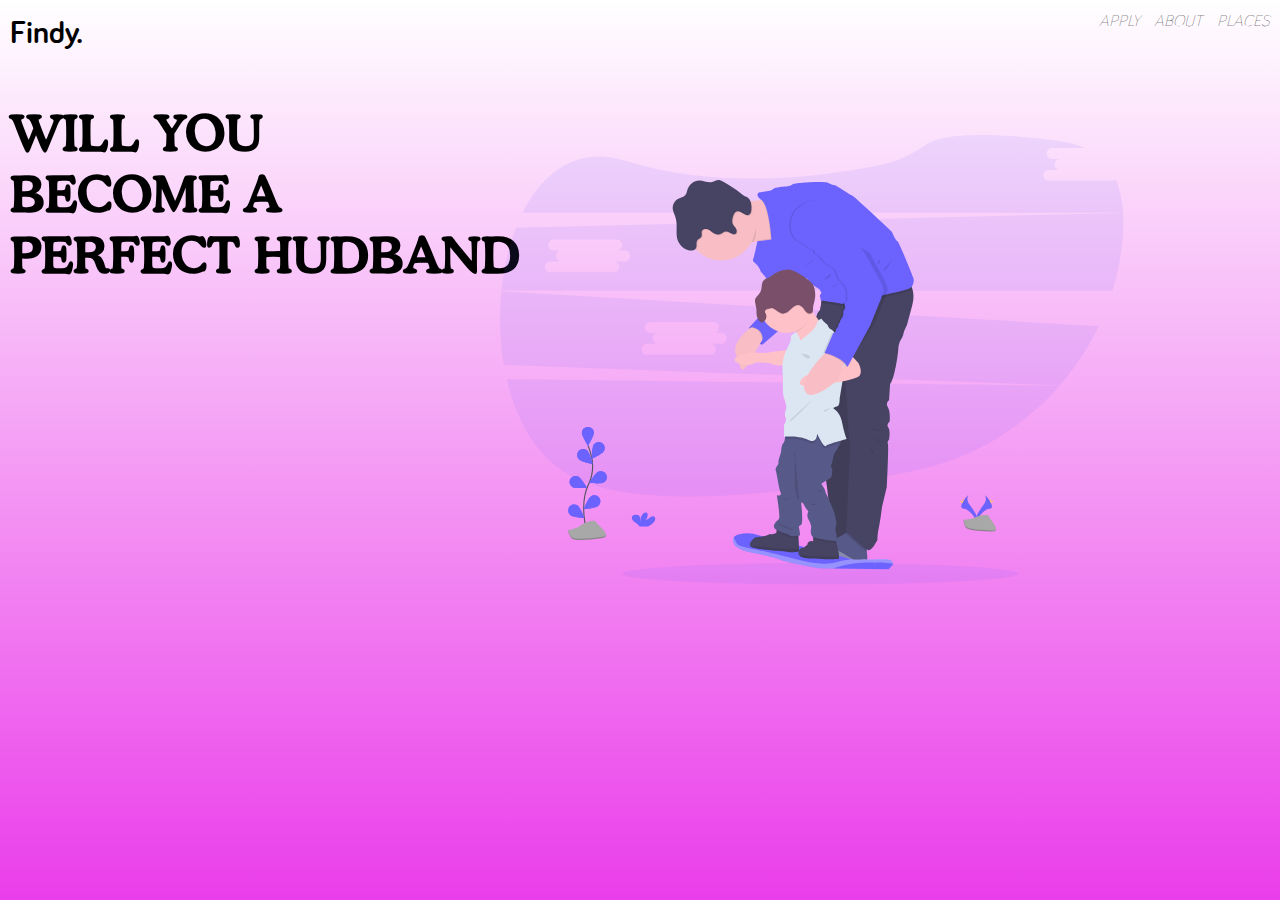
<file: projet html et css/index.html>
<!DOCTYPE html>
<html lang="en">
<head>
    <meta charset="UTF-8">
    <link rel="stylesheet" href="style.css">
    <meta name="viewport" content="width=device-width, initial-scale=1.0">
    <title>Responsabilité</title>
</head>
<body>
    <header>
        <h1><a href="index.html">Findy.</a></h1>
        <nav>
            <ul>
                <i>
                <li><a href="apply.html">APPLY</a></li>
                <li><a href="about.html">ABOUT</a></li>
                <li><a href="places.html">PLACES</a></li>
                </i>
            </ul>
        </nav>
    </header>
    <main>
        <h3>WILL YOU <br> BECOME A <br> PERFECT HUDBAND</h3>
    </main>
    <div class="svg">
    <svg width="1098" height="791" viewBox="0 0 1098 791" fill="none" xmlns="http://www.w3.org/2000/svg">
        <g id="fatherhood 1">
        <g clip-path="url(#clip0)">
        <path id="Vector" opacity="0.1" d="M11.85 429.97C29.21 504.17 65.96 568.31 124.03 599.44C244.74 664.05 516.95 630.72 720.1 592.44C822.756 573.161 915.937 519.896 984.64 441.22L11.85 429.97Z" fill="#6C63FF"/>
        <path id="Vector_2" opacity="0.1" d="M1077.2 80.71H965.73C963.176 80.71 960.727 79.6954 958.921 77.8894C957.115 76.0835 956.1 73.634 956.1 71.08C956.1 68.526 957.115 66.0765 958.921 64.2706C960.727 62.4646 963.176 61.45 965.73 61.45H985C982.498 61.3694 980.126 60.319 978.385 58.5209C976.644 56.7228 975.671 54.3179 975.671 51.815C975.671 49.3121 976.644 46.9073 978.385 45.1092C980.126 43.311 982.498 42.2606 985 42.18H971.24C968.738 42.0994 966.366 41.049 964.625 39.2509C962.884 37.4528 961.91 35.048 961.91 32.545C961.91 30.0421 962.884 27.6373 964.625 25.8392C966.366 24.041 968.738 22.9906 971.24 22.91H1029.42C1016.51 16.91 1001.42 12.64 984.03 10.4C825.39 -9.96999 768.75 3.51001 748.77 17.4C724.12 34.5 696.62 47.08 667.23 53.14C569.35 73.33 386.3 97.63 220.39 45.36C137.93 19.36 76.65 63.28 39.91 136.64H1096.55C1095.17 115.32 1091.04 95.64 1083.46 78.4C1081.72 79.8969 1079.5 80.7169 1077.2 80.71V80.71Z" fill="#6C63FF"/>
        <path id="Vector_3" opacity="0.1" d="M2.39 275.1C-1.89131 318.251 -0.438682 361.78 6.71 404.55L985.39 440.35C1012.64 409.009 1035.51 374.122 1053.39 336.64L2.39 275.1ZM389.47 367.44H370.2C372.754 367.44 375.203 368.455 377.009 370.261C378.815 372.067 379.83 374.516 379.83 377.07C379.83 379.624 378.815 382.073 377.009 383.879C375.203 385.685 372.754 386.7 370.2 386.7H258.73C256.176 386.7 253.727 385.685 251.921 383.879C250.115 382.073 249.1 379.624 249.1 377.07C249.1 374.516 250.115 372.067 251.921 370.261C253.727 368.455 256.176 367.44 258.73 367.44H278C275.498 367.359 273.126 366.309 271.385 364.511C269.644 362.713 268.67 360.308 268.67 357.805C268.67 355.302 269.644 352.897 271.385 351.099C273.126 349.301 275.498 348.251 278 348.17H264.24C261.738 348.089 259.366 347.039 257.625 345.241C255.884 343.443 254.91 341.038 254.91 338.535C254.91 336.032 255.884 333.627 257.625 331.829C259.366 330.031 261.738 328.981 264.24 328.9H375.71C378.212 328.981 380.584 330.031 382.325 331.829C384.066 333.627 385.04 336.032 385.04 338.535C385.04 341.038 384.066 343.443 382.325 345.241C380.584 347.039 378.212 348.089 375.71 348.17H389.47C391.972 348.251 394.344 349.301 396.085 351.099C397.826 352.897 398.8 355.302 398.8 357.805C398.8 360.308 397.826 362.713 396.085 364.511C394.344 366.309 391.972 367.359 389.47 367.44V367.44Z" fill="#6C63FF"/>
        <path id="Vector_4" opacity="0.1" d="M1096.6 137.28L28.12 163.28C15.12 196.69 6.55 234.44 2.55 273.61H1077.88C1084.9 250.612 1090.09 227.095 1093.41 203.28C1096.61 180.27 1097.89 158.01 1096.6 137.28ZM219.47 222.44H200.2C201.465 222.44 202.717 222.689 203.885 223.173C205.054 223.657 206.115 224.366 207.009 225.261C207.904 226.155 208.613 227.216 209.097 228.385C209.581 229.553 209.83 230.805 209.83 232.07C209.83 233.335 209.581 234.587 209.097 235.755C208.613 236.924 207.904 237.985 207.009 238.879C206.115 239.774 205.054 240.483 203.885 240.967C202.717 241.451 201.465 241.7 200.2 241.7H88.73C86.176 241.7 83.7265 240.685 81.9206 238.879C80.1146 237.074 79.1 234.624 79.1 232.07C79.1 229.516 80.1146 227.067 81.9206 225.261C83.7265 223.455 86.176 222.44 88.73 222.44H108C105.498 222.359 103.126 221.309 101.385 219.511C99.6439 217.713 98.6704 215.308 98.6704 212.805C98.6704 210.302 99.6439 207.897 101.385 206.099C103.126 204.301 105.498 203.251 108 203.17H94.24C91.7384 203.089 89.3662 202.039 87.625 200.241C85.8839 198.443 84.9104 196.038 84.9104 193.535C84.9104 191.032 85.8839 188.627 87.625 186.829C89.3662 185.031 91.7384 183.981 94.24 183.9H205.71C208.212 183.981 210.584 185.031 212.325 186.829C214.066 188.627 215.04 191.032 215.04 193.535C215.04 196.038 214.066 198.443 212.325 200.241C210.584 202.039 208.212 203.089 205.71 203.17H219.47C221.972 203.251 224.344 204.301 226.085 206.099C227.826 207.897 228.8 210.302 228.8 212.805C228.8 215.308 227.826 217.713 226.085 219.511C224.344 221.309 221.972 222.359 219.47 222.44V222.44Z" fill="#6C63FF"/>
        <path id="Vector_5" opacity="0.1" d="M563.62 790.89C756.274 790.89 912.45 782.437 912.45 772.01C912.45 761.583 756.274 753.13 563.62 753.13C370.967 753.13 214.79 761.583 214.79 772.01C214.79 782.437 370.967 790.89 563.62 790.89Z" fill="#6C63FF"/>
        <path id="Vector_6" d="M853.21 633.18C853.21 633.18 858.7 640.37 850.67 651.18C842.64 661.99 836.02 671.18 838.67 677.95C838.67 677.95 850.78 657.8 860.67 657.52C870.56 657.24 864.05 645.3 853.21 633.18Z" fill="#6C63FF"/>
        <path id="Vector_7" opacity="0.1" d="M853.21 633.18C853.684 633.876 854.06 634.633 854.33 635.43C863.95 646.74 869.07 657.29 859.83 657.55C851.21 657.8 840.88 673.2 838.41 677.09C838.488 677.392 838.585 677.689 838.7 677.98C838.7 677.98 850.81 657.83 860.7 657.55C870.59 657.27 864.05 645.3 853.21 633.18Z" fill="black"/>
        <path id="Vector_8" d="M863.42 642.34C863.42 644.87 863.14 646.92 862.79 646.92C862.44 646.92 862.15 644.87 862.15 642.34C862.15 639.81 862.51 641 862.86 641C863.21 641 863.42 639.81 863.42 642.34Z" fill="#FFD037"/>
        <path id="Vector_9" d="M866.92 645.36C864.7 646.57 862.77 647.3 862.6 646.99C862.43 646.68 864.1 645.45 866.32 644.24C868.54 643.03 867.66 643.91 867.83 644.24C868 644.57 869.14 644.15 866.92 645.36Z" fill="#FFD037"/>
        <path id="Vector_10" d="M824.19 633.18C824.19 633.18 818.7 640.37 826.73 651.18C834.76 661.99 841.37 671.18 838.73 677.95C838.73 677.95 826.61 657.8 816.73 657.52C806.85 657.24 813.34 645.3 824.19 633.18Z" fill="#6C63FF"/>
        <path id="Vector_11" opacity="0.1" d="M824.19 633.18C823.712 633.873 823.335 634.631 823.07 635.43C813.45 646.74 808.32 657.29 817.57 657.55C826.18 657.8 836.57 673.2 838.99 677.09C838.91 677.39 838.81 677.68 838.7 677.98C838.7 677.98 826.58 657.83 816.7 657.55C806.82 657.27 813.34 645.3 824.19 633.18Z" fill="black"/>
        <path id="Vector_12" d="M813.98 642.34C813.98 644.87 814.26 646.92 814.61 646.92C814.96 646.92 815.25 644.87 815.25 642.34C815.25 639.81 814.89 641 814.54 641C814.19 641 813.98 639.81 813.98 642.34Z" fill="#FFD037"/>
        <path id="Vector_13" d="M810.47 645.36C812.69 646.57 814.63 647.3 814.8 646.99C814.97 646.68 813.3 645.45 811.08 644.24C808.86 643.03 809.74 643.91 809.57 644.24C809.4 644.57 808.25 644.15 810.47 645.36Z" fill="#FFD037"/>
        <path id="Vector_14" d="M815.73 677.04C815.73 677.04 831.09 676.56 835.73 673.27C840.37 669.98 859.36 666.03 860.51 671.27C861.66 676.51 883.59 697.56 866.25 697.7C848.91 697.84 825.96 695 821.34 692.19C816.72 689.38 815.73 677.04 815.73 677.04Z" fill="#A8A8A8"/>
        <path id="Vector_15" opacity="0.2" d="M866.55 695.91C849.21 696.05 826.26 693.21 821.64 690.4C818.12 688.25 816.72 680.56 816.25 677.02H815.74C815.74 677.02 816.74 689.4 821.33 692.22C825.92 695.04 848.9 697.87 866.24 697.73C871.24 697.73 872.98 695.91 872.88 693.27C872.18 694.89 870.27 695.88 866.55 695.91Z" fill="black"/>
        <path id="Vector_16" d="M269.23 682.66C271.065 681.162 272.404 679.143 273.07 676.87C273.56 674.58 272.58 671.87 270.39 670.98C267.93 670.04 265.3 671.75 263.3 673.47C261.3 675.19 259.03 677.16 256.42 676.79C257.762 675.575 258.766 674.032 259.334 672.312C259.902 670.593 260.014 668.756 259.66 666.98C259.546 666.244 259.235 665.553 258.76 664.98C257.39 663.52 254.92 664.14 253.28 665.29C248.08 668.95 246.63 676.02 246.6 682.37C246.08 680.08 246.52 677.69 246.51 675.37C246.5 673.05 245.85 670.37 243.87 669.14C242.641 668.484 241.262 668.16 239.87 668.2C237.53 668.11 234.93 668.35 233.33 670.05C231.33 672.18 231.86 675.74 233.59 678.05C235.32 680.36 237.94 681.86 240.35 683.47C242.29 684.623 243.944 686.199 245.19 688.08C245.332 688.347 245.452 688.624 245.55 688.91H260.2C263.478 687.243 266.516 685.141 269.23 682.66V682.66Z" fill="#6C63FF"/>
        <path id="Vector_17" d="M152.8 698.44C152.8 698.44 138.74 650.73 155.43 615.62C162.535 600.935 164.682 584.34 161.55 568.33C160.005 560.747 157.765 553.323 154.86 546.15" stroke="#535461" stroke-width="2" stroke-miterlimit="10"/>
        <path id="Vector_18" d="M165.21 523.95C165.21 529.8 154.63 546.76 154.63 546.76C154.63 546.76 144.04 529.76 144.04 523.95C144.125 521.199 145.277 518.589 147.253 516.673C149.229 514.757 151.873 513.685 154.625 513.685C157.377 513.685 160.021 514.757 161.997 516.673C163.973 518.589 165.125 521.199 165.21 523.95V523.95Z" fill="#6C63FF"/>
        <path id="Vector_19" d="M182.71 556.34C179.54 561.25 161.43 569.73 161.43 569.73C161.43 569.73 161.76 549.73 164.94 544.83C166.503 542.557 168.89 540.984 171.595 540.444C174.3 539.905 177.109 540.442 179.424 541.941C181.739 543.441 183.377 545.784 183.991 548.473C184.605 551.162 184.145 553.985 182.71 556.34V556.34Z" fill="#6C63FF"/>
        <path id="Vector_20" d="M181.95 611.69C176.73 614.32 156.82 612.5 156.82 612.5C156.82 612.5 167.2 595.41 172.42 592.78C173.665 592.121 175.029 591.716 176.432 591.591C177.835 591.465 179.249 591.621 180.591 592.049C181.934 592.476 183.177 593.167 184.249 594.082C185.321 594.996 186.199 596.115 186.833 597.373C187.467 598.631 187.844 600.002 187.941 601.408C188.038 602.813 187.854 604.224 187.399 605.557C186.945 606.89 186.228 608.12 185.293 609.173C184.357 610.226 183.221 611.082 181.95 611.69V611.69Z" fill="#6C63FF"/>
        <path id="Vector_21" d="M171.94 653.44C167.24 656.92 147.31 658.44 147.31 658.44C147.31 658.44 154.65 639.85 159.31 636.37C160.419 635.461 161.702 634.786 163.08 634.387C164.458 633.989 165.903 633.874 167.326 634.051C168.75 634.227 170.123 634.691 171.362 635.414C172.601 636.137 173.68 637.105 174.534 638.258C175.387 639.41 175.998 640.725 176.329 642.121C176.659 643.517 176.702 644.965 176.456 646.378C176.21 647.792 175.679 649.14 174.896 650.342C174.113 651.544 173.093 652.574 171.9 653.37L171.94 653.44Z" fill="#6C63FF"/>
        <path id="Vector_22" d="M139.21 570.86C143.4 574.93 162.94 579.16 162.94 579.16C162.94 579.16 158.15 559.75 153.94 555.67C152.951 554.66 151.771 553.857 150.467 553.311C149.164 552.764 147.764 552.484 146.35 552.486C144.937 552.489 143.538 552.775 142.237 553.326C140.936 553.878 139.758 554.685 138.773 555.699C137.788 556.713 137.017 557.914 136.503 559.231C135.99 560.548 135.746 561.954 135.785 563.367C135.823 564.78 136.145 566.171 136.73 567.458C137.314 568.745 138.151 569.902 139.19 570.86H139.21Z" fill="#6C63FF"/>
        <path id="Vector_23" d="M128.12 619.83C133.34 622.46 153.25 620.64 153.25 620.64C153.25 620.64 142.87 603.56 137.65 600.92C135.15 599.723 132.281 599.554 129.658 600.448C127.035 601.343 124.867 603.23 123.619 605.705C122.372 608.18 122.145 611.046 122.986 613.687C123.828 616.327 125.671 618.533 128.12 619.83Z" fill="#6C63FF"/>
        <path id="Vector_24" d="M123.88 668.91C128.58 672.38 148.5 673.91 148.5 673.91C148.5 673.91 141.17 655.32 136.5 651.84C134.238 650.331 131.483 649.75 128.805 650.217C126.127 650.684 123.731 652.163 122.113 654.347C120.495 656.532 119.779 659.255 120.114 661.953C120.448 664.651 121.808 667.117 123.91 668.84L123.88 668.91Z" fill="#6C63FF"/>
        <path id="Vector_25" d="M165.21 523.95C165.21 529.8 154.63 546.76 154.63 546.76C154.63 546.76 144.04 529.76 144.04 523.95C144.125 521.199 145.277 518.589 147.253 516.673C149.229 514.757 151.873 513.685 154.625 513.685C157.377 513.685 160.021 514.757 161.997 516.673C163.973 518.589 165.125 521.199 165.21 523.95V523.95Z" fill="#6C63FF"/>
        <path id="Vector_26" d="M182.71 556.34C179.54 561.25 161.43 569.73 161.43 569.73C161.43 569.73 161.76 549.73 164.94 544.83C166.503 542.557 168.89 540.984 171.595 540.444C174.3 539.905 177.109 540.442 179.424 541.941C181.739 543.441 183.377 545.784 183.991 548.473C184.605 551.162 184.145 553.985 182.71 556.34V556.34Z" fill="#6C63FF"/>
        <path id="Vector_27" d="M181.95 611.69C176.73 614.32 156.82 612.5 156.82 612.5C156.82 612.5 167.2 595.41 172.42 592.78C173.665 592.121 175.029 591.716 176.432 591.591C177.835 591.465 179.249 591.621 180.591 592.049C181.934 592.476 183.177 593.167 184.249 594.082C185.321 594.996 186.199 596.115 186.833 597.373C187.467 598.631 187.844 600.002 187.941 601.408C188.038 602.813 187.854 604.224 187.399 605.557C186.945 606.89 186.228 608.12 185.293 609.173C184.357 610.226 183.221 611.082 181.95 611.69V611.69Z" fill="#6C63FF"/>
        <path id="Vector_28" d="M171.94 653.44C167.24 656.92 147.31 658.44 147.31 658.44C147.31 658.44 154.65 639.85 159.31 636.37C160.419 635.461 161.702 634.786 163.08 634.387C164.458 633.989 165.903 633.874 167.326 634.051C168.75 634.227 170.123 634.691 171.362 635.414C172.601 636.137 173.68 637.105 174.534 638.258C175.387 639.41 175.998 640.725 176.329 642.121C176.659 643.517 176.702 644.965 176.456 646.378C176.21 647.792 175.679 649.14 174.896 650.342C174.113 651.544 173.093 652.574 171.9 653.37L171.94 653.44Z" fill="#6C63FF"/>
        <path id="Vector_29" d="M139.21 570.86C143.4 574.93 162.94 579.16 162.94 579.16C162.94 579.16 158.15 559.75 153.94 555.67C152.951 554.66 151.771 553.857 150.467 553.311C149.164 552.764 147.764 552.484 146.35 552.486C144.937 552.489 143.538 552.775 142.237 553.326C140.936 553.878 139.758 554.685 138.773 555.699C137.788 556.713 137.017 557.914 136.503 559.231C135.99 560.548 135.746 561.954 135.785 563.367C135.823 564.78 136.145 566.171 136.73 567.458C137.314 568.745 138.151 569.902 139.19 570.86H139.21Z" fill="#6C63FF"/>
        <path id="Vector_30" d="M128.12 619.83C133.34 622.46 153.25 620.64 153.25 620.64C153.25 620.64 142.87 603.56 137.65 600.92C135.15 599.723 132.281 599.554 129.658 600.448C127.035 601.343 124.867 603.23 123.619 605.705C122.372 608.18 122.145 611.046 122.986 613.687C123.828 616.327 125.671 618.533 128.12 619.83Z" fill="#6C63FF"/>
        <path id="Vector_31" d="M123.88 668.91C128.58 672.38 148.5 673.91 148.5 673.91C148.5 673.91 141.17 655.32 136.5 651.84C134.238 650.331 131.483 649.75 128.805 650.217C126.127 650.684 123.731 652.163 122.113 654.347C120.495 656.532 119.779 659.255 120.114 661.953C120.448 664.651 121.808 667.117 123.91 668.84L123.88 668.91Z" fill="#6C63FF"/>
        <path id="Vector_32" d="M119.55 695.44C119.55 695.44 136.67 692.04 141.23 687.51C145.79 682.98 166.33 675.05 168.61 680.71C170.89 686.37 199.41 705.63 180.01 709.03C160.61 712.43 134.38 713.56 128.68 711.29C122.98 709.02 119.55 695.44 119.55 695.44Z" fill="#A8A8A8"/>
        <path id="Vector_33" opacity="0.2" d="M180.04 706.91C160.65 710.31 134.41 711.44 128.71 709.18C124.37 707.45 121.35 699.18 120.16 695.31L119.55 695.44C119.55 695.44 122.98 709.03 128.68 711.29C134.38 713.55 160.62 712.42 180.01 709.03C185.61 708.03 187.21 705.74 186.61 702.83C186.16 704.72 184.21 706.18 180.04 706.91Z" fill="black"/>
        <path id="Vector_34" d="M438.95 338.5C438.95 338.5 435.6 365.95 462.17 368.76L466.17 349.76L457.8 338.5L445.81 334.44L438.95 338.5Z" fill="#6C63FF"/>
        <path id="Vector_35" opacity="0.1" d="M445.81 334.44L438.95 338.49C438.95 338.49 435.6 365.94 462.17 368.75" fill="black"/>
        <path id="Vector_36" d="M487.16 183.29C487.16 183.29 469.23 184.39 451.25 187.37C449.41 187.683 447.58 188.017 445.76 188.37C444.7 188.57 443.66 188.78 442.62 189.01C433.2 190.95 424.62 193.47 419.62 196.69C413.62 200.54 411.62 190.17 411.43 175.76C411.35 170.69 411.52 165.13 411.79 159.51C412.14 153.01 412.65 146.43 413.19 140.51C414.38 127.39 415.75 117.19 415.75 117.19C415.75 117.19 422.03 117.19 430.42 116.9L433.12 116.8C435.75 116.7 438.54 116.56 441.35 116.39C442.68 116.32 444.02 116.24 445.35 116.14C450.67 115.76 455.92 115.22 460.35 114.52C465.07 113.76 468.9 112.8 470.98 111.52C480.48 105.86 487.16 183.29 487.16 183.29Z" fill="#F8BDC5"/>
        <path id="Vector_37" d="M567.05 284.65L563.55 307.88C563.55 307.88 555.92 317.38 556.92 322.66C557.92 327.94 566.72 561.28 566.72 561.28C566.72 561.28 583.97 659.82 577.98 672.49C571.99 685.16 577.63 714.73 577.63 714.73L613.53 709.1L625.53 278.31L567.05 284.65Z" fill="#474463"/>
        <path id="Vector_38" opacity="0.1" d="M567.05 284.65L563.55 307.88C563.55 307.88 555.92 317.38 556.92 322.66C557.92 327.94 566.72 561.28 566.72 561.28C566.72 561.28 583.97 659.82 577.98 672.49C571.99 685.16 577.63 714.73 577.63 714.73L613.53 709.1L625.53 278.31L567.05 284.65Z" fill="black"/>
        <path id="Vector_39" d="M646.24 720.71C645.1 722.6 645.19 728.16 645.51 732.89C645.79 736.96 646.24 740.42 646.24 740.42V764.35C646.24 764.35 607.88 750.98 586.76 736.9C578.05 731.09 575.57 725.69 576.05 721.37C576.75 715.22 583.45 711.21 586.76 711.21C589.92 711.21 599.9 705.7 608.08 700.83C614.51 697.02 619.85 693.61 619.85 693.61C619.85 693.61 648.35 717.19 646.24 720.71Z" fill="#575988"/>
        <path id="Vector_40" opacity="0.1" d="M646.24 720.71C645.1 722.6 645.19 728.16 645.51 732.89C636.98 728.89 610.57 703.27 608.08 700.83C614.51 697.02 619.85 693.61 619.85 693.61C619.85 693.61 648.35 717.19 646.24 720.71Z" fill="black"/>
        <path id="Vector_41" d="M725.08 300.84L715.93 334.63C715.93 334.63 710.65 344.83 709.93 349.76C709.21 354.69 704.3 362.08 704.3 362.08C702.078 366.944 700.88 372.213 700.78 377.56C700.43 387.07 693.78 431.06 686.35 438.45L684.59 466.96C684.59 466.96 677.59 471.88 682.48 478.96C687.37 486.04 685.65 504.3 685.65 504.3C685.65 504.3 678.96 509.58 683.19 514.86C687.42 520.14 684.59 535.63 684.59 535.63C684.59 535.63 680.72 540.55 682.48 543.37C684.24 546.19 680.74 618.69 680.74 618.69L672.28 654.23C672.28 654.23 668.4 683.8 666.28 692.6C664.16 701.4 664.17 712.3 664.17 712.3C664.17 712.3 655.02 731.66 648.33 730.61C641.64 729.56 609.27 697.87 609.27 697.87L613.84 590.87C613.84 590.87 617.71 545.47 615.25 536.67C612.79 527.87 611.03 483.88 611.03 483.88L606.1 414.55L556.88 337.12C556.88 337.12 553.31 314.59 563.51 307.91L565.36 295.74L567.03 284.68L625.46 278.34L714.85 255.12C714.85 255.12 721.74 259.37 725.35 269.98C727.82 277.13 728.77 287.21 725.08 300.84Z" fill="#474463"/>
        <path id="Vector_42" d="M569.55 336.44C569.55 336.44 528.02 387.44 529.78 373.19C530.88 364.24 525.2 353.31 520.78 346.4C518.17 342.29 516.01 339.6 516.01 339.6C516.01 339.6 541.35 293.15 542.76 299.48C543.21 301.48 546.14 306.07 549.91 311.31C557.86 322.29 569.55 336.44 569.55 336.44Z" fill="#FFC1C8"/>
        <path id="Vector_43" opacity="0.3" d="M646.24 759.37V764.37C646.24 764.37 607.88 751 586.76 736.92C578.05 731.11 575.57 725.71 576.05 721.39C587.71 727.29 609.4 738.54 615.97 743.61C621.55 747.91 635.97 754.72 646.24 759.37Z" fill="white"/>
        <g id="skate">
        <path id="Vector_44" d="M691.39 754.33C691.324 755.165 691.089 755.978 690.7 756.72L683.7 764.35L585.86 762.78L559.55 762.35C559.55 762.35 504.17 752.27 493.38 747.57C482.59 742.87 440.17 734.27 440.17 734.27C440.17 734.27 414.55 729.97 410.79 717.54C409.52 713.33 410.16 710.32 411.55 708.18C414.28 703.99 419.94 703.11 419.94 703.11C431.501 699.695 443.862 700.151 455.14 704.41L619.14 746.6L621.68 747.25C621.68 747.25 680.14 746.16 681.32 746.37C690.29 748.01 691.6 751.82 691.39 754.33Z" fill="#6C63FF"/>
        <path id="Vector_45" opacity="0.3" d="M691.39 754.33C681.55 753.05 664.39 751.16 659.97 752.98C659.97 752.98 628.76 749.12 585.82 762.78L559.55 762.35C559.55 762.35 504.17 752.27 493.38 747.57C482.59 742.87 440.17 734.27 440.17 734.27C440.17 734.27 414.55 729.97 410.79 717.54C409.52 713.33 410.16 710.32 411.55 708.18C413.3 713.28 416.67 720.67 422.05 722.74C430.5 725.99 465.23 732.61 465.23 732.61L533.97 749.44C533.97 749.44 573.66 758.05 589.11 752.44C595.44 750.16 607.32 748.13 619.11 746.54L621.65 747.19C621.65 747.19 680.11 746.1 681.29 746.31C690.29 748.01 691.6 751.82 691.39 754.33Z" fill="white"/>
        </g>
        <path id="Vector_46" d="M596.46 741.66C596.377 743.134 596.193 744.601 595.91 746.05C595.91 746.05 557.03 747.44 536.79 744.44C531.2 743.61 528.04 741.82 526.47 739.68C525.769 738.669 525.335 737.497 525.207 736.274C525.079 735.05 525.263 733.814 525.74 732.68C525.964 732.028 526.248 731.399 526.59 730.8C528.1 728.16 530.42 726.29 531.69 726.54C535.21 727.25 541.25 720.03 541.25 720.03C540.77 715.62 547.7 714.03 548.78 714.75C548.973 714.898 549.2 714.994 549.441 715.029C549.682 715.063 549.927 715.034 550.154 714.946C550.38 714.857 550.58 714.712 550.733 714.523C550.887 714.335 550.989 714.11 551.03 713.87C551.1 713.54 551.12 711.95 551.12 710.09C551.12 706.99 551.03 703.09 551.03 703.09L590.11 707.84L591.66 715.31C593.08 721.97 595.06 731.12 595.91 734.25C596.501 736.673 596.687 739.177 596.46 741.66Z" fill="#474463"/>
        <path id="Vector_47" opacity="0.1" d="M596.46 741.66C596.377 743.134 596.193 744.601 595.91 746.05C595.91 746.05 557.03 747.44 536.79 744.44C531.2 743.61 528.04 741.82 526.47 739.68C531.66 739.37 538.41 739.2 542.59 740.22C548.55 741.7 584.2 741.7 596.46 741.66Z" fill="black"/>
        <path id="Vector_48" d="M526.55 730.78C526.593 731.141 526.536 731.507 526.386 731.838C526.236 732.169 525.999 732.453 525.7 732.66C520.78 736.46 497.17 732.33 497.17 732.33C497.17 732.33 448.93 729.33 441.72 724.41C441.069 723.982 440.525 723.411 440.13 722.74C437.13 717.32 447.99 708.22 448.93 708.22C449.87 708.22 462.84 706.45 463.71 706.28C469.71 705.07 475.71 701.35 476.71 702.41C477.71 703.47 482.71 701 485.15 700.65C486.04 700.52 486.45 699.26 486.6 697.65C486.741 695.471 486.667 693.284 486.38 691.12L524.91 701.49L525.25 707.63L526.36 728.07L526.5 730.58C526.524 730.645 526.541 730.712 526.55 730.78Z" fill="#474463"/>
        <path id="Vector_49" opacity="0.1" d="M497.21 732.33C497.21 732.33 448.97 729.33 441.76 724.41C441.109 723.982 440.565 723.411 440.17 722.74C449.94 723.54 466.23 724.89 469.17 725.64C473.4 726.64 497.17 728.1 497.17 728.1H526.4L526.54 730.61C527.81 737.69 497.21 732.33 497.21 732.33Z" fill="black"/>
        <path id="Vector_50" d="M466.75 351.17C466.75 351.17 464.53 355.17 461.19 361.11C453.19 375.23 438.8 400.26 432.61 408.18C423.81 419.44 424.52 408.89 415.01 385.31C407.95 367.77 429.68 347.7 441.3 338.58C445.3 335.41 448.1 333.58 448.1 333.58L466.75 351.17Z" fill="#F8BDC5"/>
        <path id="Vector_51" d="M509.33 378.27C509.33 378.27 480.12 380.73 474.49 382.49C468.86 384.25 444.58 383.19 442.49 382.49C440.4 381.79 398.84 391.29 417.85 400.79C436.86 410.29 448.85 400.79 448.85 400.79C448.85 400.79 473.49 399.38 479.85 403.26C486.21 407.14 509.41 405.02 509.41 405.02L509.33 378.27Z" fill="#FFC1C8"/>
        <path id="Vector_52" opacity="0.1" d="M448.65 162.88C452.25 172.09 450 180.11 445.76 188.34C435.14 190.34 425.15 193.09 419.59 196.66C403.75 206.87 415.72 117.12 415.72 117.12C415.72 117.12 423.38 117.12 433.09 116.73C430.15 130.15 441.29 144.08 448.65 162.88Z" fill="black"/>
        <path id="Vector_53" d="M449.55 160.88C449.531 175.621 444.087 189.839 434.255 200.822C424.423 211.805 410.893 218.784 396.244 220.429C381.595 222.073 366.854 218.268 354.832 209.738C342.809 201.209 334.348 188.552 331.061 174.183C327.774 159.813 329.892 144.736 337.01 131.828C344.129 118.92 355.75 109.085 369.657 104.197C383.564 99.31 398.783 99.713 412.412 105.33C426.04 110.946 437.125 121.383 443.55 134.65C447.51 142.826 449.562 151.795 449.55 160.88V160.88Z" fill="#F8BDC5"/>
        <path id="Vector_54" opacity="0.1" d="M725.37 269.95C723.47 272.715 720.625 274.689 717.37 275.5C703.64 279.37 606.85 302.6 600.52 301.19C594.93 299.95 570.94 296.5 565.41 295.71L567.08 284.65L625.51 278.31L714.9 255.09C714.9 255.09 721.76 259.34 725.37 269.95Z" fill="black"/>
        <path id="Vector_55" opacity="0.1" d="M487.16 183.29C475.719 183.976 464.321 185.244 453.01 187.09C453.171 186.575 453.15 186.021 452.95 185.52L476.35 182.63C476.35 182.63 472.93 127.63 460.35 114.45C465.07 113.69 468.9 112.73 470.98 111.45C480.48 105.86 487.16 183.29 487.16 183.29Z" fill="black"/>
        <path id="Vector_56" d="M456.55 100.69C456.55 100.69 477.32 98.82 480.13 95.3C482.94 91.78 503.01 90.73 503.01 90.73C503.01 90.73 512.86 88.97 515.01 86.5C517.16 84.03 570.61 80.87 575.89 83.69C581.17 86.51 586.1 88.26 589.27 88.62C592.44 88.98 617.07 106.56 619.53 106.56C621.99 106.56 689.53 170.27 689.53 170.27C689.53 170.27 696.53 186.46 699.39 187.16C702.25 187.86 727.55 251.92 727.55 251.92C727.55 251.92 731.07 267.4 717.35 271.28C703.63 275.16 606.83 298.38 600.5 296.97C594.17 295.56 564.25 291.34 564.25 291.34C564.25 291.34 564.6 291.34 563.9 287.47C563.2 283.6 562.14 284.65 563.54 281.13C564.94 277.61 566.36 277.96 564.6 275.85C562.84 273.74 564.6 272.68 558.97 269.16C553.34 265.64 546.97 261.77 546.65 260.72C546.33 259.67 541.37 252.62 538.91 252.27C536.45 251.92 467.46 232.56 467.46 232.56L451.27 227.28C451.27 227.28 443.53 222 445.27 218.84C447.01 215.68 453 187.09 453 187.09L477.75 184.04C477.75 184.04 474.06 124.44 460.2 114.44C446.34 104.44 456.55 100.69 456.55 100.69Z" fill="#6C63FF"/>
        <path id="Vector_57" opacity="0.1" d="M466.75 351.17C466.75 351.17 464.53 355.17 461.19 361.11C460.67 342.75 447.83 339.19 441.3 338.58C445.3 335.41 448.1 333.58 448.1 333.58L466.75 351.17Z" fill="black"/>
        <path id="Vector_58" d="M449.55 217.78L451.25 227.28C451.25 227.28 457.94 235.38 457.94 237.84C457.94 240.3 465.68 247.34 467.8 251.21C469.92 255.08 477.3 255.79 474.48 262.48C471.66 269.17 455.48 320.2 455.48 320.2L438.94 338.5C438.94 338.5 466.39 336.03 462.16 368.76L497.71 337.76L525.55 287.11C525.55 287.11 498.45 235.73 497.4 231.51C496.35 227.29 449.55 217.78 449.55 217.78Z" fill="#6C63FF"/>
        <path id="Vector_59" opacity="0.1" d="M531.86 235.38C531.86 235.38 554.38 219.54 554.38 217.78C554.38 216.02 531.86 235.38 531.86 235.38Z" fill="black"/>
        <path id="Vector_60" opacity="0.1" d="M569.55 255.09C569.55 255.09 581.55 252.27 582.55 245.94C583.55 239.61 569.55 255.09 569.55 255.09Z" fill="black"/>
        <path id="Vector_61" opacity="0.1" d="M579.37 271.28C579.37 271.28 596.27 262.91 595.56 261.46C594.85 260.01 579.37 271.28 579.37 271.28Z" fill="black"/>
        <path id="Vector_62" opacity="0.1" d="M669.82 217.67C669.82 217.67 662.82 222.24 664.9 226.52C666.98 230.8 669.82 217.67 669.82 217.67Z" fill="black"/>
        <path id="Vector_63" opacity="0.1" d="M690.55 219.54C690.55 219.54 670.61 238.54 675.12 238.9C679.63 239.26 690.55 219.54 690.55 219.54Z" fill="black"/>
        <path id="Vector_64" opacity="0.1" d="M645.19 514.12C645.19 514.12 670.88 519.05 671.58 520.81C672.28 522.57 645.19 514.12 645.19 514.12Z" fill="black"/>
        <path id="Vector_65" opacity="0.1" d="M654.34 531.01C654.34 531.01 668.06 539.46 668.41 541.92C668.76 544.38 654.34 531.01 654.34 531.01Z" fill="black"/>
        <path id="Vector_66" opacity="0.1" d="M651.17 550.02C651.17 550.02 653.28 559.52 656.8 560.93C660.32 562.34 651.17 550.02 651.17 550.02Z" fill="black"/>
        <path id="Vector_67" opacity="0.1" d="M443.61 134.34C443.61 134.44 443.61 134.55 443.56 134.65C443.08 137.78 441.8 141.17 438.86 142.21C437.084 142.71 435.185 142.535 433.53 141.72C428.53 139.53 424.08 134.27 418.74 135.54C416.2 136.14 414.42 138.07 413.16 140.44C412.286 142.146 411.615 143.948 411.16 145.81C410.16 149.73 409.36 153.99 410.89 157.72C411.142 158.33 411.443 158.919 411.79 159.48C413.21 161.75 415.21 163.68 416.61 165.97C418.35 168.83 418.8 173.12 416.09 175.08C415.41 175.527 414.639 175.817 413.833 175.93C413.027 176.042 412.206 175.974 411.43 175.73C409.445 175.106 407.536 174.261 405.74 173.21C402.2 171.36 397.74 170.21 394.38 172.35C393.22 173.07 392.29 174.11 391.18 174.87C388.873 176.299 386.136 176.869 383.45 176.48C377.09 175.83 374.71 171.8 369.85 168.68C366.29 166.38 358.85 165.4 356.73 170.1C355.37 173.1 357.39 176.88 356.06 179.94C354.73 183 350.5 183.94 348.54 186.78C345.96 190.52 348.36 195.93 346.47 200.08C346.181 200.723 345.793 201.317 345.32 201.84C334.723 190.421 328.967 175.338 329.262 159.763C329.557 144.187 335.88 129.333 346.902 118.324C357.924 107.315 372.786 101.009 388.362 100.732C403.938 100.456 419.014 106.23 430.42 116.84L433.12 116.74C435.75 116.64 438.54 116.5 441.35 116.33C442.014 117.737 442.534 119.208 442.9 120.72C443.988 125.175 444.229 129.796 443.61 134.34V134.34Z" fill="black"/>
        <path id="Vector_68" d="M355.3 168.7C353.93 171.7 355.95 175.48 354.63 178.53C353.31 181.58 349.05 182.53 347.11 185.37C344.52 189.12 346.92 194.53 345.04 198.67C342.88 203.4 336.36 204.14 331.36 202.76C327.088 201.54 323.168 199.321 319.924 196.287C316.679 193.253 314.203 189.49 312.7 185.31C309.31 175.66 311.5 165.04 310.62 154.85C310.245 150.483 309.304 146.184 307.82 142.06C306.37 138.06 304.39 134.12 303.92 129.87C303.584 126.264 304.336 122.64 306.079 119.465C307.822 116.291 310.477 113.711 313.7 112.06C317.82 110.06 322.89 109.49 325.89 106.06C328.19 103.4 328.68 99.69 329.75 96.34C332.64 87.34 341.27 80 350.75 80.09C358.33 80.15 365.75 84.62 373.16 82.86C377.35 81.86 381.16 78.86 385.48 79.29C387.549 79.6154 389.532 80.3533 391.31 81.46C402.812 87.6723 413.755 94.8657 424.02 102.96C426.143 104.789 428.468 106.369 430.95 107.67C432.548 108.293 434.108 109.011 435.62 109.82C438.85 111.82 440.54 115.63 441.46 119.33C442.564 123.783 442.815 128.404 442.2 132.95C441.76 136.16 440.5 139.76 437.45 140.83C435.668 141.327 433.765 141.145 432.11 140.32C427.11 138.15 422.67 132.89 417.33 134.15C412.97 135.15 410.87 140.09 409.73 144.42C408.73 148.34 407.91 152.6 409.46 156.34C410.74 159.44 413.46 161.71 415.17 164.58C416.88 167.45 417.37 171.74 414.65 173.69C411.65 175.86 407.58 173.55 404.29 171.83C400.77 169.98 396.29 168.83 392.94 170.96C391.79 171.68 390.86 172.72 389.74 173.49C387.431 174.905 384.701 175.471 382.02 175.09C375.65 174.44 373.27 170.41 368.42 167.29C364.85 164.97 357.43 163.99 355.3 168.7Z" fill="#474463"/>
        <path id="Vector_69" opacity="0.1" d="M549.92 311.26C549.65 312.76 547.59 312.93 547.17 314.39C543.17 328.5 534.37 341.19 520.79 346.39C518.18 342.28 516.02 339.59 516.02 339.59C516.02 339.59 541.36 293.14 542.77 299.47C543.22 301.44 546.15 306.02 549.92 311.26Z" fill="black"/>
        <path id="Vector_70" d="M550.67 301.54C550.672 310.729 547.949 319.713 542.845 327.355C537.741 334.996 530.486 340.953 521.996 344.471C513.507 347.989 504.165 348.91 495.152 347.119C486.139 345.327 477.86 340.903 471.361 334.406C464.863 327.909 460.437 319.63 458.643 310.618C456.85 301.605 457.769 292.263 461.286 283.773C464.802 275.283 470.757 268.026 478.397 262.921C486.038 257.815 495.021 255.09 504.21 255.09C510.317 255.068 516.367 256.254 522.014 258.58C527.66 260.906 532.79 264.327 537.109 268.644C541.427 272.962 544.849 278.091 547.176 283.737C549.504 289.383 550.691 295.433 550.67 301.54Z" fill="#FFC1C8"/>
        <path id="Vector_71" opacity="0.1" d="M524.99 701.52L525.33 707.66C521.26 708.56 513.52 709.74 509.01 706.98C503.18 703.41 494.57 702.54 486.68 697.68C486.821 695.501 486.747 693.314 486.46 691.15L524.99 701.52Z" fill="black"/>
        <path id="Vector_72" opacity="0.1" d="M591.66 715.33C591.39 716.7 591.14 717.54 591.14 717.54C591.14 717.54 560.09 714.36 551.14 710.07C551.14 706.97 551.05 703.07 551.05 703.07L590.13 707.82L591.66 715.33Z" fill="black"/>
        <path id="Vector_73" d="M584.65 575.71C582.54 581.34 581.48 582.4 583.6 585.21C585.72 588.02 584.65 602.81 581.29 604.21C577.93 605.61 565.29 614.06 565.29 614.06C565.29 614.06 572.29 623.21 572.5 627.06C572.684 629.52 573.635 631.86 575.22 633.75C575.22 633.75 586.06 656.98 588.22 664.37C590.38 671.76 592.36 683.37 592.36 683.37C592.36 683.37 588.57 693.93 591.19 699.92C593.81 705.91 591.19 714.7 591.19 714.7C591.19 714.7 553.38 710.83 549.19 705.86C545 700.89 547.79 689.71 547.79 689.71C546.926 684.728 545.135 679.952 542.51 675.63C538.28 668.94 543.51 661.91 542.51 661.55C541.51 661.19 538.28 657.33 535.1 651C531.92 644.67 529.94 647.12 529.94 647.12C529.94 647.12 534.06 682.67 529.94 685.84C525.82 689.01 525.26 687.6 526.32 691.84C527.141 695.91 527.729 700.023 528.08 704.16C528.08 704.16 515.41 708.03 509.08 704.16C502.75 700.29 493.22 699.58 484.85 693.6C476.48 687.62 488.64 677.41 490.75 676C492.86 674.59 490.05 654.18 490.05 654.18L487.23 634.12C487.23 634.12 496.73 636.23 493.61 628.49C490.49 620.75 486.88 594 485.12 589.78C483.36 585.56 491.12 579.92 490.05 577.11C488.98 574.3 494.62 558.11 494.62 558.11C494.62 558.11 494.98 544.74 498.49 542.23C499.83 541.29 500.7 538.37 501.28 535.14C501.895 531.328 502.259 527.48 502.37 523.62C502.37 523.62 582.96 517.99 595.98 525.73C601.84 529.21 601.43 535.62 598.98 542.11C595.98 550.03 589.82 558.11 588.27 561.04C585.36 566.44 586.76 570.08 584.65 575.71Z" fill="#575988"/>
        <path id="Vector_74" opacity="0.1" d="M598.88 542.11C588.88 544.92 575.56 549.05 573.39 551.42C569.87 555.3 557.9 529.6 557.9 529.6C557.9 529.6 558.61 548.92 542.77 540.84C529.06 533.84 506.93 534.76 501.21 535.14C501.825 531.328 502.189 527.48 502.3 523.62C502.3 523.62 582.89 517.99 595.91 525.73C601.77 529.21 601.36 535.62 598.88 542.11Z" fill="black"/>
        <path id="Vector_75" d="M557.9 329.35C557.9 329.35 564.9 320.9 566.35 324.07C567.8 327.24 576.06 333.57 576.06 333.57C576.06 333.57 578.43 340.96 582.6 342.02C586.77 343.08 618.09 385.31 618.09 385.31L606.82 408.18L597.67 463.79C597.67 463.79 598.07 472.59 595.58 475.79C593.09 478.99 583.58 478.25 587.99 482.12C592.4 485.99 598.73 489.51 602.25 507.12C605.77 524.73 609.99 534.92 609.99 534.92C609.99 534.92 576.91 543.37 573.39 547.24C569.87 551.11 557.9 525.42 557.9 525.42C557.9 525.42 558.61 544.73 542.77 536.66C526.93 528.59 499.83 531.05 499.83 531.05V510.25C499.83 510.25 505.11 502.15 502.3 496.52C499.49 490.89 504.22 480.33 504.22 480.33C504.22 480.33 502.65 469.42 499.83 463.09C497.01 456.76 498.07 426.84 498.07 426.84C498.07 426.84 495.93 407.48 497.88 397.62C499.535 389.074 502.457 380.823 506.55 373.14C510.42 365.6 512.87 358.56 511.82 355.74C510.77 352.92 521.11 346.82 521.11 346.82L526.84 356.09L528.3 361.63C528.3 361.63 558.61 339.91 557.9 329.35Z" fill="#DCE6F2"/>
        <path id="Vector_76" d="M608.55 378.27C608.55 378.27 628.26 397.62 630.37 400.79C632.48 403.96 639.55 420.44 630.4 425.44C621.25 430.44 585.4 438.15 581.84 435.49C578.28 432.83 556.84 438.49 556.84 438.49C556.84 438.49 520.98 447.29 528.72 432.86C536.46 418.43 554.77 420.86 554.77 420.86C554.77 420.86 584.35 420.81 587.51 417.86C590.67 414.91 614.51 408.58 609.11 395.54C603.71 382.5 608.55 378.27 608.55 378.27Z" fill="#FFC1C8"/>
        <path id="Vector_77" opacity="0.1" d="M550.67 464.85C550.67 464.85 504.76 504.62 509.33 504.62C513.9 504.62 550.67 464.85 550.67 464.85Z" fill="black"/>
        <path id="Vector_78" opacity="0.1" d="M581.29 481.04C581.29 481.04 566.7 484.55 569.52 486.67C572.34 488.79 581.29 481.04 581.29 481.04Z" fill="black"/>
        <path id="Vector_79" opacity="0.1" d="M529.84 384.6C529.84 384.6 548.05 386.23 544.84 391.93C541.63 397.63 529.84 384.6 529.84 384.6Z" fill="black"/>
        <path id="Vector_80" opacity="0.1" d="M518.49 555.53C518.49 555.53 516.02 562.69 518.49 566.53C520.96 570.37 518.49 579.53 518.49 579.53V611.53C518.49 611.53 518.15 634.76 526.58 642.85L518.49 555.53Z" fill="black"/>
        <path id="Vector_81" opacity="0.1" d="M494.38 655.25C494.38 655.25 499.3 662.46 500.01 665.1C500.72 667.74 494.38 655.25 494.38 655.25Z" fill="black"/>
        <path id="Vector_82" opacity="0.1" d="M495.61 640.82C495.61 640.82 507.05 638.71 508.81 639.94C510.57 641.17 495.61 640.82 495.61 640.82Z" fill="black"/>
        <path id="Vector_83" opacity="0.1" d="M492.27 683.93C492.27 683.93 488.92 684.28 495.61 687.93C502.3 691.58 515.32 696.2 515.49 694.62C515.66 693.04 492.27 683.93 492.27 683.93Z" fill="black"/>
        <path id="Vector_84" opacity="0.1" d="M541.24 648.91C542.42 648.91 557.15 648.03 556.3 650.32C555.45 652.61 541.24 648.91 541.24 648.91Z" fill="black"/>
        <path id="Vector_85" opacity="0.1" d="M561.25 628.32C561.25 628.32 564.59 622.52 565.82 624.98C567.05 627.44 561.25 628.32 561.25 628.32Z" fill="black"/>
        <path id="Vector_86" opacity="0.1" d="M550.67 301.54C550.675 305.859 550.076 310.157 548.89 314.31C546.95 316.07 543.6 316.09 541.21 314.78C538.41 313.24 536.58 310.44 534.76 307.78C532.94 305.12 530.87 302.46 527.89 301.32C524.12 299.9 519.82 301.32 516.54 303.68C513.26 306.04 510.64 309.16 507.54 311.68C504.44 314.2 500.49 316.24 496.54 315.62C493.99 315.23 491.73 313.79 489.54 312.4C486.54 310.51 483.32 307.57 480.03 306.3C476.74 305.03 474.03 307.3 470.9 307.3C468.41 308.2 465.7 310.25 466.2 312.84C466.468 313.801 466.901 314.708 467.48 315.52C468.485 317.5 468.882 319.733 468.62 321.937C468.358 324.142 467.45 326.22 466.01 327.91C461.865 321.918 459.188 315.034 458.194 307.816C457.2 300.598 457.918 293.247 460.29 286.357C462.662 279.468 466.621 273.233 471.847 268.156C477.074 263.079 483.421 259.302 490.376 257.131C497.332 254.96 504.7 254.455 511.886 255.657C519.073 256.86 525.876 259.735 531.746 264.052C537.616 268.369 542.388 274.006 545.677 280.508C548.966 287.009 550.68 294.194 550.68 301.48L550.67 301.54Z" fill="black"/>
        <path id="Vector_87" d="M470.89 305.95C468.4 306.85 465.69 308.9 466.18 311.5C466.458 312.456 466.894 313.358 467.47 314.17C470.39 319.38 467.92 326.86 462.47 329.28C461.616 329.725 460.64 329.879 459.69 329.72C458.937 329.486 458.251 329.075 457.69 328.52C454.759 325.9 452.738 322.415 451.92 318.57C451.06 314.57 451.59 310.33 451.15 306.22C450.71 302.11 449.3 298.06 448.81 293.92C448.463 291.874 448.681 289.772 449.44 287.84C450.1 286.565 450.949 285.399 451.96 284.38C454.77 281.25 457.7 278.05 459.11 274.08C461.34 267.76 459.72 259.71 464.6 255.08C466.86 252.96 470.02 252.17 472.82 250.83C475.456 249.43 477.981 247.829 480.37 246.04C489.42 239.82 500.42 235.04 511.18 237.24C515.479 238.281 519.596 239.967 523.39 242.24C530.438 246.125 537.13 250.622 543.39 255.68C546.097 257.682 548.461 260.11 550.39 262.87C551.827 265.233 552.861 267.818 553.45 270.52C554.887 276.415 555.084 282.545 554.03 288.52C553.03 294.38 550.76 300.07 550.67 306.02C550.67 308.02 550.83 310.18 549.8 311.9C548.15 314.64 544.06 314.9 541.26 313.38C538.46 311.86 536.63 309.04 534.82 306.38C533.01 303.72 530.93 301.06 527.95 299.93C524.18 298.5 519.88 299.93 516.6 302.28C513.32 304.63 510.71 307.76 507.6 310.28C504.49 312.8 500.6 314.84 496.6 314.22C494.05 313.83 491.79 312.4 489.6 311.01C486.6 309.11 483.38 306.17 480.1 304.91C476.82 303.65 474.01 305.95 470.89 305.95Z" fill="#794F6A"/>
        <path id="Vector_88" d="M577.61 378.27C577.61 378.27 525.88 426.13 536.43 450.06C546.98 473.99 593.43 431.76 593.43 431.76L609.99 393.44L577.61 378.27Z" fill="#F8BDC5"/>
        <g id="Group" opacity="0.1">
        <path id="Vector_89" opacity="0.1" d="M462.45 326.44C461.599 326.885 460.627 327.039 459.68 326.88C458.923 326.648 458.236 326.233 457.68 325.67C454.749 323.053 452.725 319.572 451.9 315.73C451.05 311.68 451.58 307.48 451.14 303.37C450.7 299.26 449.28 295.22 448.8 291.07C448.8 290.87 448.8 290.66 448.75 290.45C448.642 291.595 448.658 292.749 448.8 293.89C449.28 298.03 450.7 302.03 451.14 306.19C451.58 310.35 451.05 314.5 451.9 318.54C452.722 322.386 454.746 325.871 457.68 328.49C458.239 329.046 458.926 329.458 459.68 329.69C460.627 329.849 461.599 329.695 462.45 329.25C466.75 327.34 469.18 322.31 468.61 317.71C468.401 319.566 467.728 321.34 466.651 322.866C465.574 324.392 464.129 325.621 462.45 326.44V326.44Z" fill="black"/>
        <path id="Vector_90" opacity="0.1" d="M553.96 285.69C552.96 291.55 550.69 297.24 550.61 303.19C550.61 305.19 550.77 307.35 549.73 309.07C548.09 311.81 544 312.07 541.2 310.55C538.4 309.03 536.57 306.22 534.75 303.55C532.93 300.88 530.87 298.23 527.88 297.1C524.12 295.68 519.82 297.1 516.54 299.46C513.26 301.82 510.64 304.93 507.54 307.46C504.44 309.99 500.49 312.02 496.54 311.41C493.99 311.01 491.73 309.58 489.54 308.19C486.54 306.29 483.32 303.36 480.04 302.09C476.76 300.82 474.04 303.09 470.91 303.09C468.42 304 465.71 306.04 466.19 308.65C466.251 308.932 466.342 309.207 466.46 309.47C467.44 307.763 469.03 306.491 470.91 305.91C474.03 305.91 476.79 303.67 480.04 304.91C483.29 306.15 486.57 309.11 489.54 311.01C491.71 312.4 493.97 313.83 496.54 314.22C500.54 314.84 504.46 312.83 507.54 310.28C510.62 307.73 513.27 304.58 516.54 302.28C519.81 299.98 524.12 298.5 527.88 299.93C530.88 301.06 532.94 303.75 534.75 306.38C536.56 309.01 538.4 311.8 541.2 313.38C544 314.96 548.09 314.64 549.73 311.9C550.73 310.18 550.58 308.03 550.61 306.02C550.69 300.07 552.93 294.38 553.96 288.52C554.488 285.51 554.702 282.454 554.6 279.4C554.536 281.509 554.323 283.611 553.96 285.69V285.69Z" fill="black"/>
        </g>
        <path id="Vector_91" opacity="0.1" d="M515.67 134.72C515.67 134.72 496.67 169.21 522.67 186.81C548.67 204.41 551.18 202.65 551.18 202.65C551.18 202.65 550.82 206.87 551.18 207.93C551.54 208.99 558.18 211.44 558.18 211.44C558.18 211.44 566.27 224.44 577.88 230.1C589.49 235.76 591.61 249.1 591.61 249.1C591.61 249.1 591.61 253.68 597.61 257.9C603.61 262.12 608.23 274.44 608.23 274.44V285.71C608.23 287.47 610.34 292.71 605.77 293.27C601.2 293.83 605.06 304.36 605.06 304.36C605.06 304.36 600.14 310.36 601.19 313.16C602.24 315.96 599.08 321.6 599.08 321.6C599.08 321.6 595.21 327.23 595.56 328.29C595.91 329.35 591.34 333.22 592.39 335.68C593.44 338.14 587.12 341.31 588.17 344.13C589.22 346.95 583.67 348.35 583.67 348.35L568.46 383.55C568.46 383.55 600.46 390.55 608.72 408.18L649.06 334.27C649.06 334.27 671.58 279.02 672.29 275.5C673 271.98 667.36 259.31 667.36 259.31L639.91 209.31L598.73 151.24C598.73 151.24 566 81.58 515.67 134.72Z" fill="black"/>
        <path id="Vector_92" opacity="0.1" d="M556.3 149.27C556.3 149.27 506.86 166.62 532.9 184.22C558.94 201.82 561.41 200.05 561.41 200.05C561.41 200.05 561.06 204.28 561.41 205.33C561.76 206.38 568.41 208.85 568.41 208.85C568.41 208.85 576.51 221.85 588.12 227.51C599.73 233.17 601.85 246.51 601.85 246.51C601.85 246.51 601.85 251.09 607.85 255.31C613.85 259.53 618.41 271.85 618.41 271.85V283.11C618.41 284.87 620.52 290.11 615.94 290.68C611.36 291.25 615.24 301.77 615.24 301.77C615.24 301.77 610.31 307.77 611.37 310.56C612.43 313.35 609.26 319.01 609.26 319.01C609.26 319.01 605.39 324.64 605.74 325.7C606.09 326.76 601.51 330.63 602.57 333.09C603.63 335.55 597.29 338.72 598.35 341.54C599.41 344.36 593.84 345.76 593.84 345.76L578.64 380.95C578.64 380.95 605 382.31 613.32 399.95L659.23 331.72C659.23 331.72 681.76 276.47 682.46 272.95C683.16 269.43 677.55 256.72 677.55 256.72L650.1 206.72L587.48 170.6C587.48 170.6 606.63 96.12 556.3 149.27Z" fill="black"/>
        <path id="Vector_93" d="M518.49 134.72C518.49 134.72 499.49 169.21 525.49 186.81C551.49 204.41 554 202.65 554 202.65C554 202.65 553.65 206.87 554 207.93C554.35 208.99 561 211.44 561 211.44C561 211.44 569.1 224.44 580.71 230.1C592.32 235.76 594.44 249.1 594.44 249.1C594.44 249.1 594.44 253.68 600.44 257.9C606.44 262.12 611.05 274.44 611.05 274.44V285.71C611.05 287.47 613.16 292.71 608.58 293.27C604 293.83 607.88 304.36 607.88 304.36C607.88 304.36 602.95 310.36 604.01 313.16C605.07 315.96 601.9 321.6 601.9 321.6C601.9 321.6 598.03 327.23 598.38 328.29C598.73 329.35 594.15 333.22 595.21 335.68C596.27 338.14 589.93 341.31 590.99 344.13C592.05 346.95 586.48 348.35 586.48 348.35L571.28 383.55C571.28 383.55 603.22 390.55 611.53 408.18L651.87 334.27C651.87 334.27 674.4 279.02 675.1 275.5C675.8 271.98 670.17 259.31 670.17 259.31L642.72 209.31L601.55 151.26C601.55 151.26 568.81 81.58 518.49 134.72Z" fill="#6C63FF"/>
        <g id="Group_2" opacity="0.1">
        <path id="Vector_94" opacity="0.1" d="M310.62 152.04C310.25 147.669 309.309 143.366 307.82 139.24C306.37 135.24 304.39 131.3 303.92 127.05C303.92 126.92 303.92 126.8 303.92 126.67C303.815 127.734 303.815 128.806 303.92 129.87C304.39 134.12 306.37 138.03 307.82 142.06C309.309 146.182 310.25 150.483 310.62 154.85C310.76 156.49 310.82 158.15 310.84 159.85C310.87 157.2 310.84 154.61 310.62 152.04Z" fill="black"/>
        <path id="Vector_95" opacity="0.1" d="M345.04 195.86C342.89 200.58 336.36 201.33 331.36 199.94C327.092 198.717 323.175 196.498 319.931 193.466C316.687 190.434 314.209 186.676 312.7 182.5C311.31 178.203 310.634 173.706 310.7 169.19C310.64 174.7 310.85 180.14 312.7 185.31C314.208 189.487 316.686 193.247 319.93 196.281C323.174 199.314 327.091 201.535 331.36 202.76C336.36 204.14 342.89 203.4 345.04 198.67C345.95 196.67 345.86 194.35 345.82 192.07C345.802 193.371 345.537 194.657 345.04 195.86V195.86Z" fill="black"/>
        <path id="Vector_96" opacity="0.1" d="M442.2 130.12C441.77 133.32 440.5 136.92 437.45 137.99C435.672 138.487 433.774 138.309 432.12 137.49C427.12 135.31 422.67 130.05 417.33 131.32C412.97 132.32 410.88 137.25 409.73 141.59C408.896 144.332 408.534 147.196 408.66 150.06C408.851 148.146 409.209 146.252 409.73 144.4C410.88 140.07 412.97 135.17 417.33 134.13C422.67 132.87 427.08 138.13 432.12 140.3C433.772 141.126 435.672 141.307 437.45 140.81C440.5 139.74 441.77 136.14 442.2 132.93C442.475 130.886 442.575 128.821 442.5 126.76C442.45 127.88 442.35 129.01 442.2 130.12Z" fill="black"/>
        <path id="Vector_97" opacity="0.1" d="M414.65 170.86C411.65 173.03 407.58 170.72 404.29 168.99C400.77 167.14 396.29 165.99 392.94 168.12C391.79 168.84 390.86 169.88 389.74 170.65C387.435 172.076 384.701 172.642 382.02 172.25C375.65 171.6 373.27 167.57 368.42 164.45C364.86 162.16 357.42 161.18 355.3 165.88C354.791 167.264 354.65 168.755 354.89 170.21C354.956 169.69 355.094 169.182 355.3 168.7C357.43 163.99 364.86 164.97 368.42 167.27C373.27 170.39 375.65 174.42 382.02 175.07C384.702 175.454 387.435 174.884 389.74 173.46C390.86 172.7 391.79 171.66 392.94 170.94C396.32 168.84 400.77 169.94 404.29 171.81C407.58 173.53 411.63 175.81 414.65 173.67C416.41 172.41 416.83 170.17 416.44 167.96C416.235 169.119 415.594 170.157 414.65 170.86V170.86Z" fill="black"/>
        <path id="Vector_98" opacity="0.1" d="M354.63 175.72C353.26 178.86 349.05 179.72 347.11 182.55C345.66 184.65 345.78 187.27 345.83 189.9C345.812 188.298 346.256 186.725 347.11 185.37C349.05 182.54 353.26 181.67 354.63 178.53C355.109 177.164 355.24 175.7 355.01 174.27C354.948 174.768 354.821 175.256 354.63 175.72V175.72Z" fill="black"/>
        </g>
        </g>
        </g>
        <defs>
        <clipPath id="clip0">
        <rect width="1097.1" height="790.89" fill="white"/>
        </clipPath>
        </defs>
        </svg> 
        </div>

</body>
</html>
</file>
<file: projet html et css/style.css>
@font-face {
    font-family: "Bariol";
    src: url("fonts/bariolbold.ttf");
}
@font-face {
    font-family: "bariolthin1";
    src: url("fonts/bariolthin1.ttf");
}
@font-face {
    font-family: "cooper";
    src: url("fonts/cooperm.ttf");
}
*{
    padding: 0;
    margin: 0;
}
body{
    background: linear-gradient(white,rgb(234, 61, 234));
    min-height: 100vh;
}
/* header*/
h1{
    float: left;
    margin: 10px;
    font-family: Bariol;
    clear: both;
}
nav{
    float: right;
    margin-top: 10px;
    font-family: bariolthin1;
}
nav ul li{
    display: inline-block;
    margin-right: 10px;
}
nav ul li a{
   text-decoration: none; 
   color: black;
}
nav ul li a:hover{ 
    color: plum;
 }
 h1 a{
    text-decoration: none; 
    color: black;
 }
 h1 a:hover{
    color:plum
 }
 /*main*/
 main{
    clear: both;
    margin-left: 10px;
    padding-top: 40px;
 }
 h3{
    font-size: 50px;
    font-family: cooper;
 }
 /*svg*/
 svg{
    width: 80%;
    height: 80%;
 }
 .svg{
    margin-left: 500px; 
    margin-top: -150px;
 }
 #skate{
    animation-name:skate ;
    animation-duration: 4s;
    animation-iteration-count: infinite;
    animation-timing-function: ease-in-out;
 }
 @keyframes skate{
    from{
        transform: rotateY(0deg);
    }
    to{
        transform: rotateY(25deg);
    }
 }
</file>
